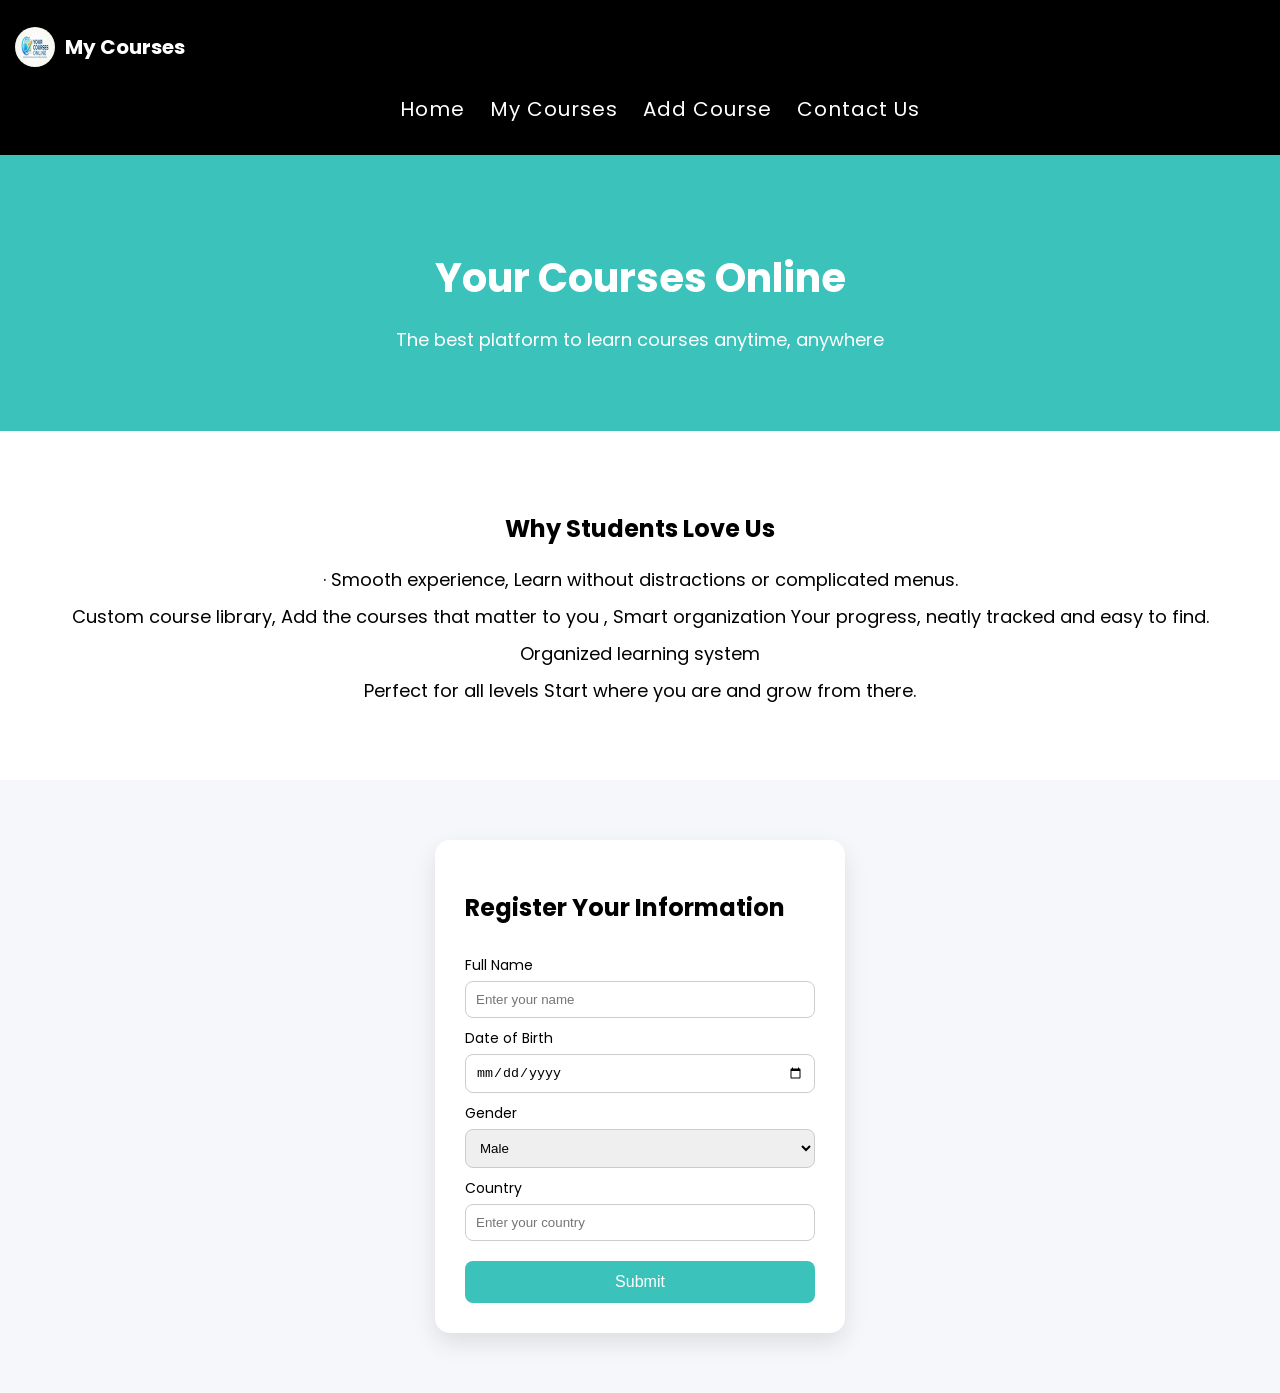
<file: index.html>
<!DOCTYPE html>
<html lang="en">
<head>
    <meta charset="UTF-8">
    <title>Your Courses Online</title>
    <link rel="stylesheet" href="home.css">
    <link href="https://fonts.googleapis.com/css2?family=Poppins&display=swap" rel="stylesheet">
</head>
<body>
    <nav class="navbar">
         <div class="logo">
        <img src="logo 1.jpg" alt="logo">
        <h2>My Courses</h2>
    </div>

    <ul>
        <li><a href="index.html">Home</a></li>
        <li><a href="My courses.html">My Courses</a></li>
        <li><a href="Add.courses.html">Add Course</a></li>
        <li><a href="contact us.html" >Contact Us</a></li>
    </ul>
</nav>
    <section class="intro">
        <h1>Your Courses Online</h1>
        <p>The best platform to learn courses anytime, anywhere</p>
    </section>
    <section class="features">
        <h2>Why Students Love Us</h2>
        <ul>
            <li>· Smooth experience, Learn without distractions or complicated menus.</li>
            <li>Custom course library, Add the courses that matter to you
, Smart organization Your progress, neatly tracked and easy to find. </li>
            <li>Organized learning system</li>
            <li>Perfect for all levels  Start where you are and grow from there.</li>
        </ul>
    </section>
    <section class="form-section">
        <div class="form-box">
            <h2>Register Your Information</h2>
            <form>
                <label>Full Name</label>
                <input type="text" placeholder="Enter your name">
                <label>Date of Birth</label>
                <input type="date">
                <label>Gender</label>
                <select>
                    <option>Male</option>
                    <option>Female</option>
                </select>
                <label>Country</label>
                <input type="text" placeholder="Enter your country">
                <button type="submit">Submit</button>
            </form>
        </div>
    </section>
</body>
</html>
</file>
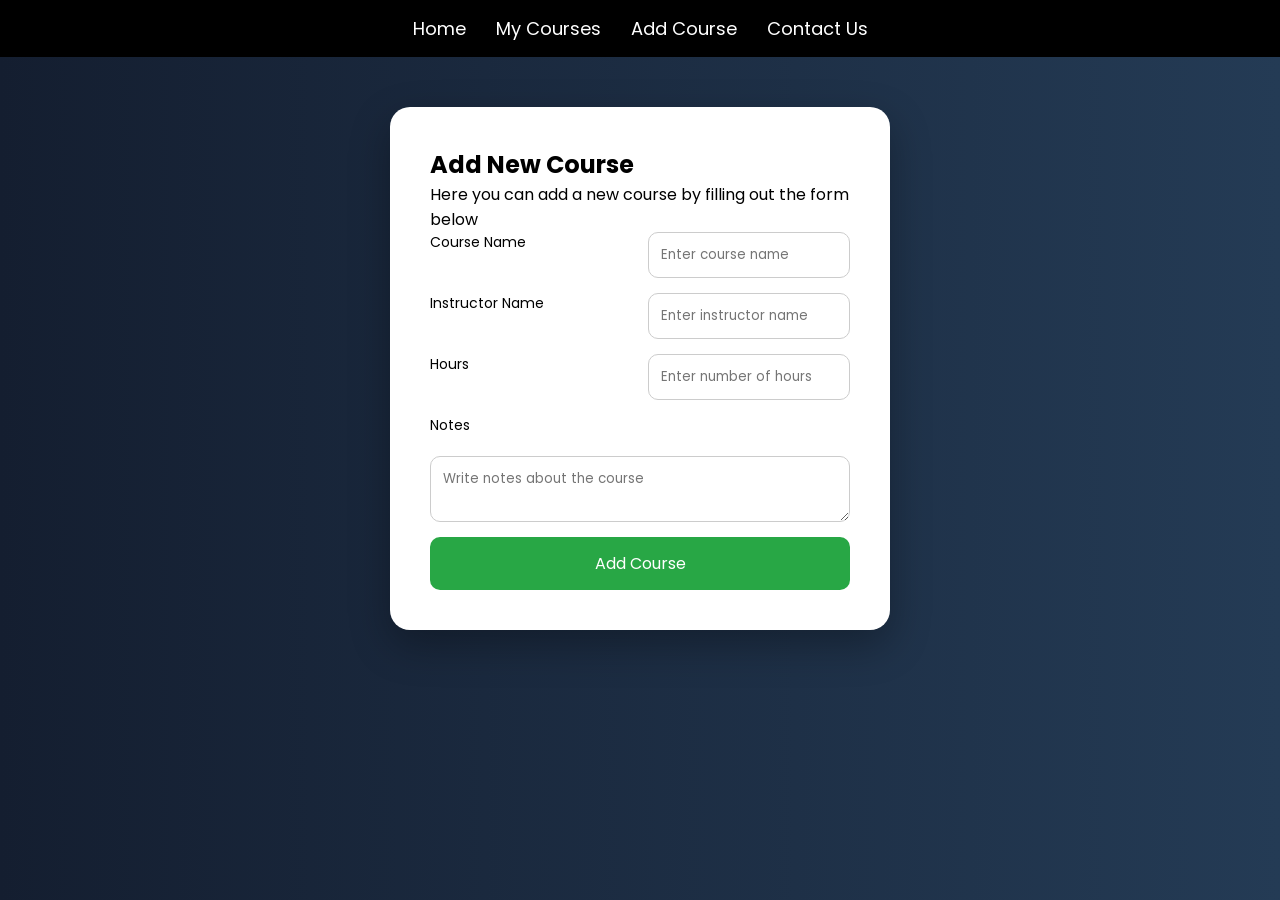
<file: Add.courses.html>
<!DOCTYPE html>
<html lang="en">
<head>
    <meta charset="UTF-8">
    <title>Add Course</title>
    <link rel="stylesheet" href="add courses.css">
    <link href="https://fonts.googleapis.com/css2?family=Poppins&display=swap" rel="stylesheet">
</head>
<body>
     <nav class="navbar">
    <ul>
        <li><a href="index.html">Home</a></li>
        <li><a href="My courses.html">My Courses</a></li>
        <li><a href="Add.courses.html">Add Course</a></li>
        <li><a href="contact us.html" >Contact Us</a></li>
    </ul>
</nav>
    <section class="add-course-section">
        <div class="container">
            <h1>Add New Course</h1>
            <p class="subtitle">
                Here you can add a new course by filling out the form below
            </p>
            <div class="form-box">
                <form>
                    <label>Course Name</label>
                    <input type="text" placeholder="Enter course name">
                    <label>Instructor Name</label>
                    <input type="text" placeholder="Enter instructor name">
                    <label>Hours</label>
                    <input type="number" placeholder="Enter number of hours">
                    <label>Notes</label>
                    <textarea placeholder="Write notes about the course"></textarea>
                    <button type="submit">Add Course</button>
                </form>
            </div>
        </div>
    </section>
</body>
</html>
</file>
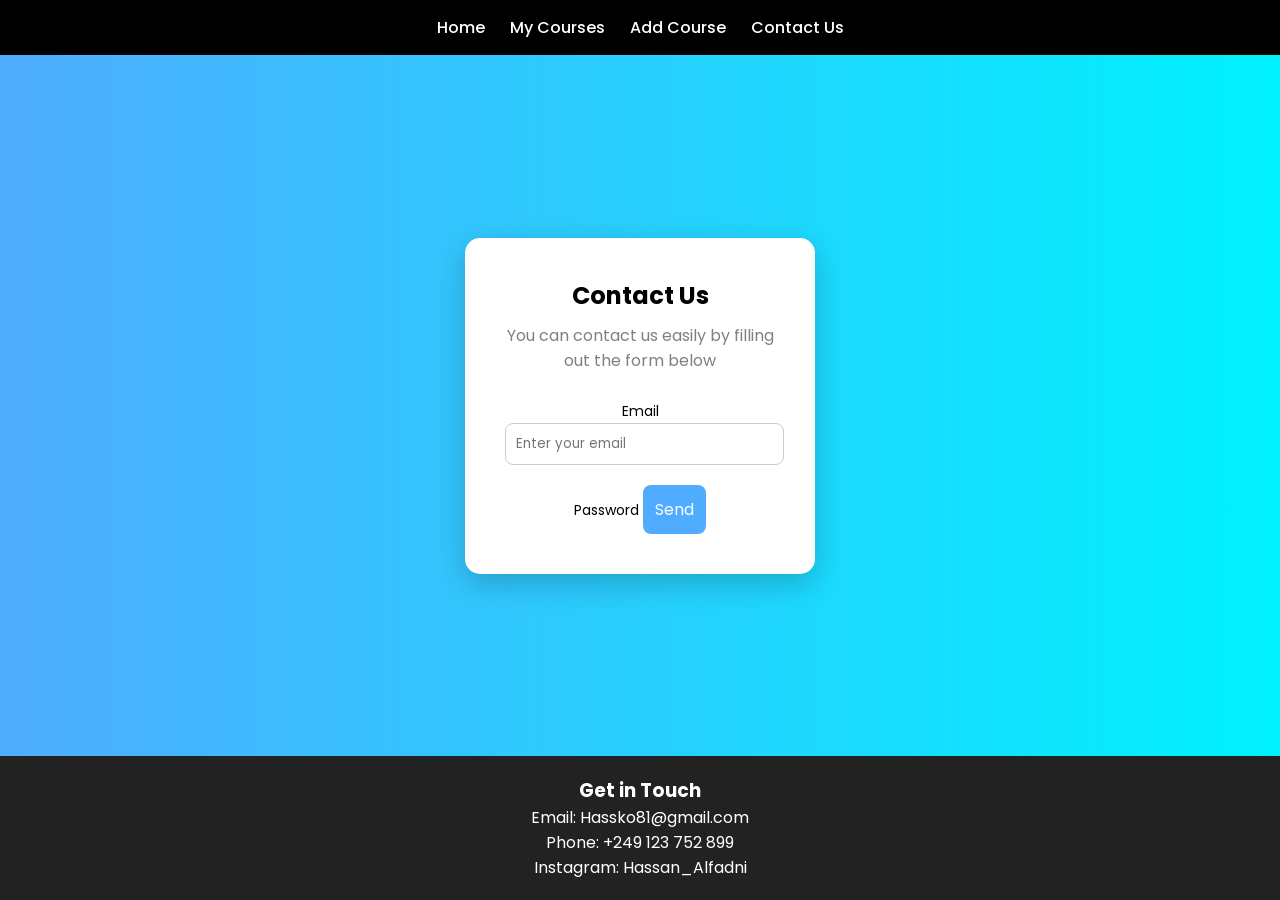
<file: contact us.html>
<!DOCTYPE html>
<html lang="en">
<head>
    <meta charset="UTF-8">
    <title>Contact Us</title>
    <link rel="stylesheet" href="contact us.css">
    <link href="https://fonts.googleapis.com/css2?family=Poppins&display=swap" rel="stylesheet">
</head>
<body>
      <nav class="navbar">
    <ul>
        <li><a href="index.html">Home</a></li>
        <li><a href="My courses.html">My Courses</a></li>
        <li><a href="Add.courses.html">Add Course</a></li>
        <li><a href="contact us.html" >Contact Us</a></li>
    </ul>
</nav>
    <section class="contact-section">
        <div class="container">
            <h1>Contact Us</h1>
            <p class="subtitle">
                You can contact us easily by filling out the form below
            </p>
            <div class="form-box">
                <form>
                    <label>Email</label>
                    <input type="email" placeholder="Enter your email">
                    <label>Password</label>
                    <button type="submit">Send</button>
                </form>
            </div>
        </div>
    </section>
    <footer class="footer">
        <h3>Get in Touch</h3>
        <p>Email: Hassko81@gmail.com</p>
        <p>Phone: +249 123 752 899</p>
        <p>Instagram: Hassan_Alfadni</p>
    </footer>
</body>
</html>
</file>
<file: home.css>
body {
    margin: 0;
    font-family: 'Poppins', sans-serif;
    background-color: #f5f7fa;
}
.navbar { 
    background-color: black;
    ; padding: 15px; } 
 .navbar ul { 
    list-style: none; 
    display: flex; 
    justify-content: center;
     gap: 25px;
 }
  .navbar a { color: white;
     text-decoration: none; 
     font-weight: 500,bold;
      transition: 0.3s;
      font-size: 20px;
      letter-spacing: 1px;

     }
   .navbar a:hover { 
    color: #00f2fe;
 } 
 .logo {
    display: flex;
    align-items: center;
    gap: 10px;
}
.logo img {
    width: 40px;
    height: 40px;
    border-radius: 50%;
}
.logo h2 {
    color: white;
    font-size: 20px;
}
section {
    padding: 60px 20px;
    text-align: center;
}
.intro {
    background: linear-gradient(to right, #3ac2bb, #3ac2bb);
    color: white;
}
.intro h1 {
    font-size: 40px;
    margin-bottom: 10px;
}
.intro p {
    font-size: 18px;
}
.features {
    background-color: white;
}
.features h2 {
    margin-bottom: 20px;
}
.features ul {
    list-style: none;
    padding: 0;
}
.features li {
    margin: 10px 0;
    font-size: 18px;
}
.form-section {
    display: flex;
    justify-content: center;
}
.form-box {
    background: white;
    padding: 30px;
    border-radius: 15px;
    width: 350px;
    box-shadow: 0 10px 25px rgba(0,0,0,0.1);
    text-align: left;
}
form {
    display: flex;
    flex-direction: column;
}
label {
    margin-top: 10px;
    font-size: 14px;
}
input, select {
    padding: 10px;
    margin-top: 5px;
    border-radius: 8px;
    border: 1px solid #ccc;
    outline: none;
    transition: 0.3s;
}
input:focus, select:focus {
    border-color: #3ac2bb;
}
button {
    margin-top: 20px;
    padding: 12px;
    background: #3ac2bb;
    color: white;
    border: none;
    border-radius: 8px;
    font-size: 16px;
    cursor: pointer;
    transition: 0.3s;
}
button:hover {
    background: #3ac2bb;
}
</file>
<file: add courses.css>
* {
    margin: 0;
    padding: 0;
    box-sizing: border-box;
    font-family: 'Poppins', sans-serif;
}
body {
    background: linear-gradient(to right, #141e30, #243b55);
    min-height: 100vh;
}
.navbar {
    background: #000;
    padding: 15px;
}

.navbar ul {
    list-style: none;
    display: flex;
    justify-content: center;
    gap: 30px;
}

.navbar a {
    color: white;
    text-decoration: none;
    font-size: 18px;
}
.add-course-section {
    display: flex;
    justify-content: center;
    align-items: center;
    margin-top: 50px;
}
.container {
    background: white;
    padding: 40px;
    border-radius: 20px;
    width: 500px;
    box-shadow: 0 15px 40px rgba(0,0,0,0.3);
}
.form-box form {
    display: grid;
    grid-template-columns: 1fr 1fr; 
    gap: 15px;
}
.form-box textarea,
.form-box button {
    grid-column: span 2;
}
.form-box label {
    font-size: 14px;
    margin-bottom: 5px;
}
.form-box input,
.form-box textarea {
    width: 100%;
    padding: 12px;
    border-radius: 10px;
    border: 1px solid #ccc;
    outline: none;
    transition: 0.3s;
}
.form-box input:focus,
.form-box textarea:focus {
    border-color: #4facfe;
    box-shadow: 0 0 6px rgba(79,172,254,0.5);
}
.form-box button {
    padding: 14px;
    border: none;
    border-radius: 10px;
    background: #28a745;
    color: white;
    font-size: 16px;
    cursor: pointer;
    transition: 0.3s;
}
.form-box button:hover {
    background: #218838;
    transform: scale(1.03);
}
</file>
<file: contact us.css>
* { 
    margin: 0; 
    padding: 0; 
    box-sizing: border-box;
     font-family: 'Poppins',  sans-serif; 
    }
  body {
     background: linear-gradient(to right, #4facfe, #00f2fe);
     min-height: 100vh; display: flex; flex-direction: column; } 
  .navbar { 
    background-color: black
    ;
    ; padding: 15px; } 
 .navbar ul { 
    list-style: none; 
    display: flex; 
    justify-content: center;
     gap: 25px;
 }
  .navbar a { color: white;
     text-decoration: none; 
     font-weight: 500;
      transition: 0.3s;
     }
   .navbar a:hover { 
    color: #00f2fe;
 } 
  .contact-section { flex: 1; 
    display: flex;
     justify-content: center; 
    align-items: center;
 } 
    .container {
     background: white;
     padding: 40px;
      border-radius: 15px;
       width: 350px; text-align: center; 
       box-shadow: 0 10px 30px rgba(0,0,0,0.2);
     }
    .container h1 { 
        margin-bottom: 10px;
     } 
     .subtitle { 
        color: gray;
         margin-bottom: 25px;
     }
      
     .form-box { display: flex; 
        flex-direction: column; 
    } 

    .form-box label { 
        text-align: left;
         margin: 10px 0 5px;
          font-size: 14px; }
     .form-box input { 
        padding: 10px;
         border-radius: 8px; 
         border: 1px solid #ccc;
          outline: none; transition: 0.3s; 
        }
      .form-box input:focus { 
        border-color: #4facfe;
         box-shadow: 0 0 5px rgba(79,172,254,0.5);
         }
      .form-box button { 
        margin-top: 20px;
         padding: 12px; border: none; 
         border-radius: 8px;
          background: #4facfe;
           color: white;
            font-size: 16px;
             cursor: pointer; 
             transition: 0.3s;
             }
       .form-box button:hover {
         background: #00c6ff;
         transform: scale(1.05);
          } 
        .footer { background: #222;
     color: white;
      text-align: center; 
      padding: 20px; 
    }
</file>
